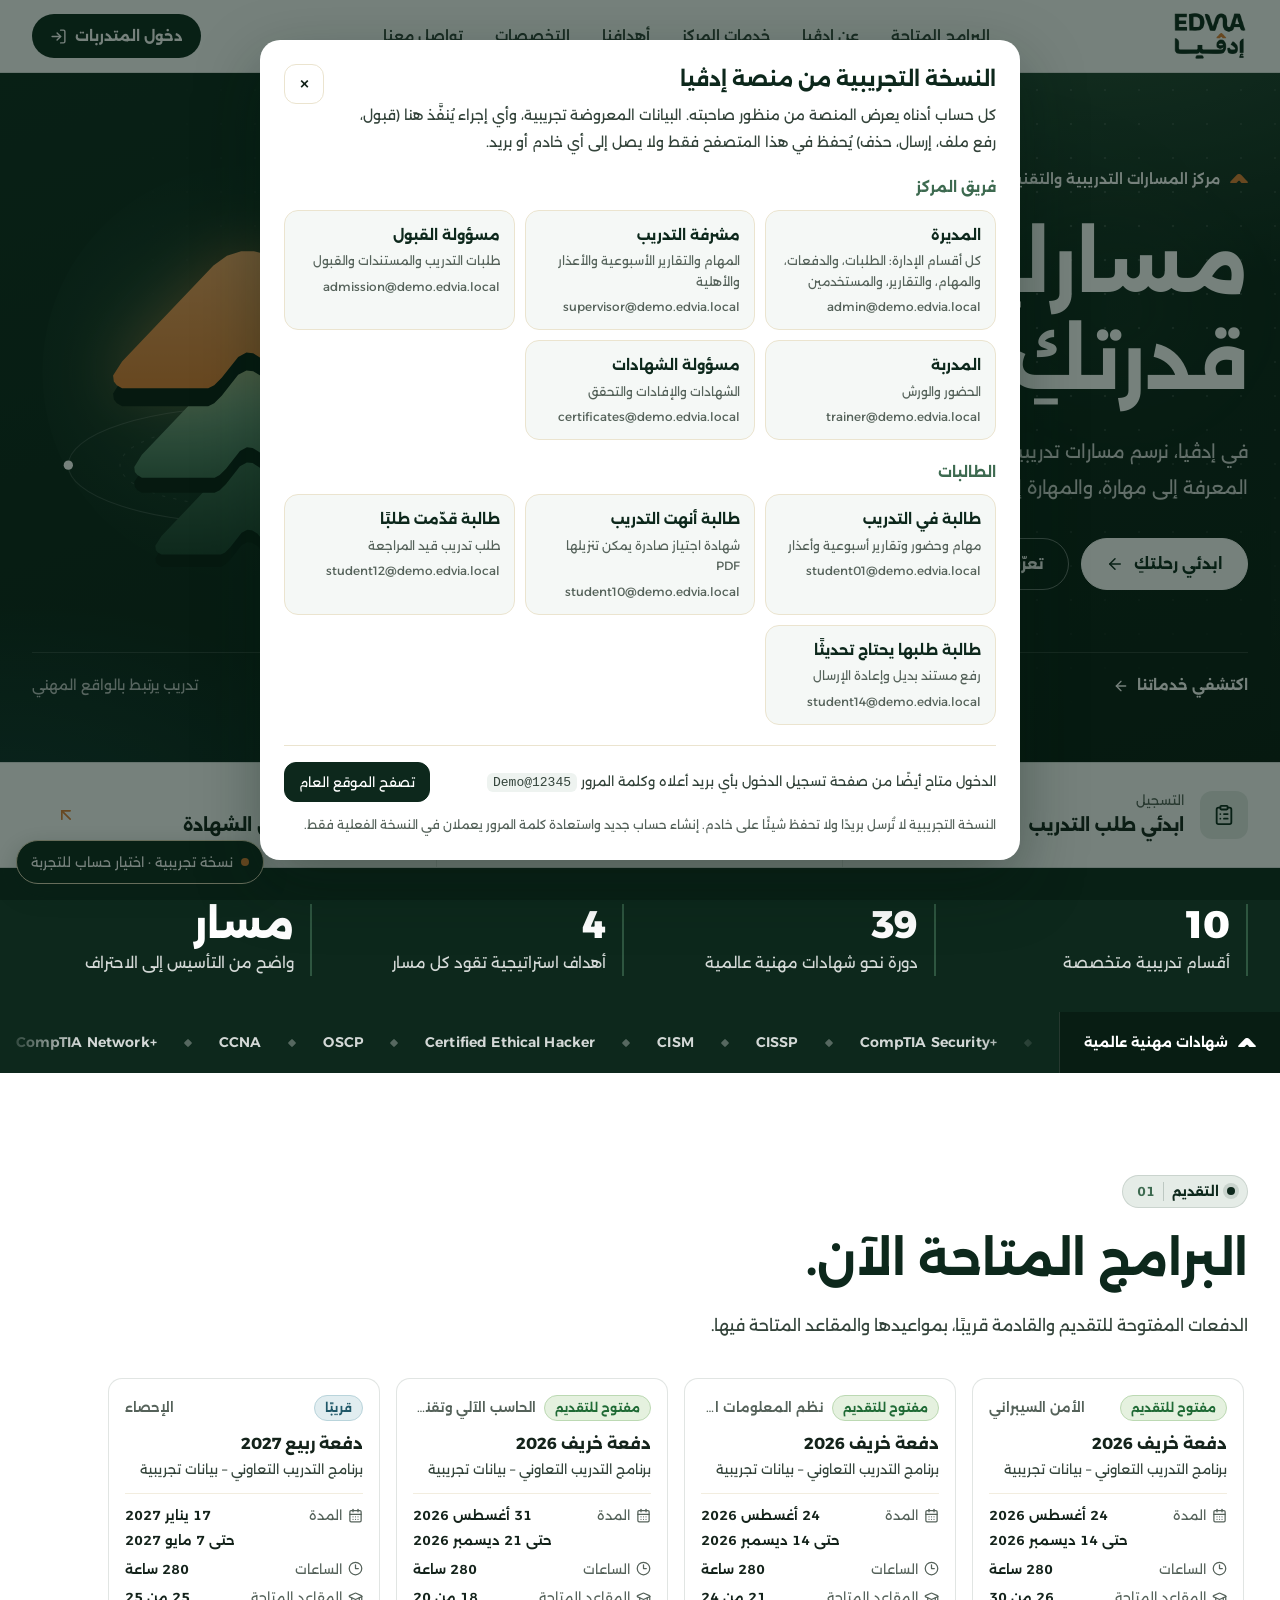
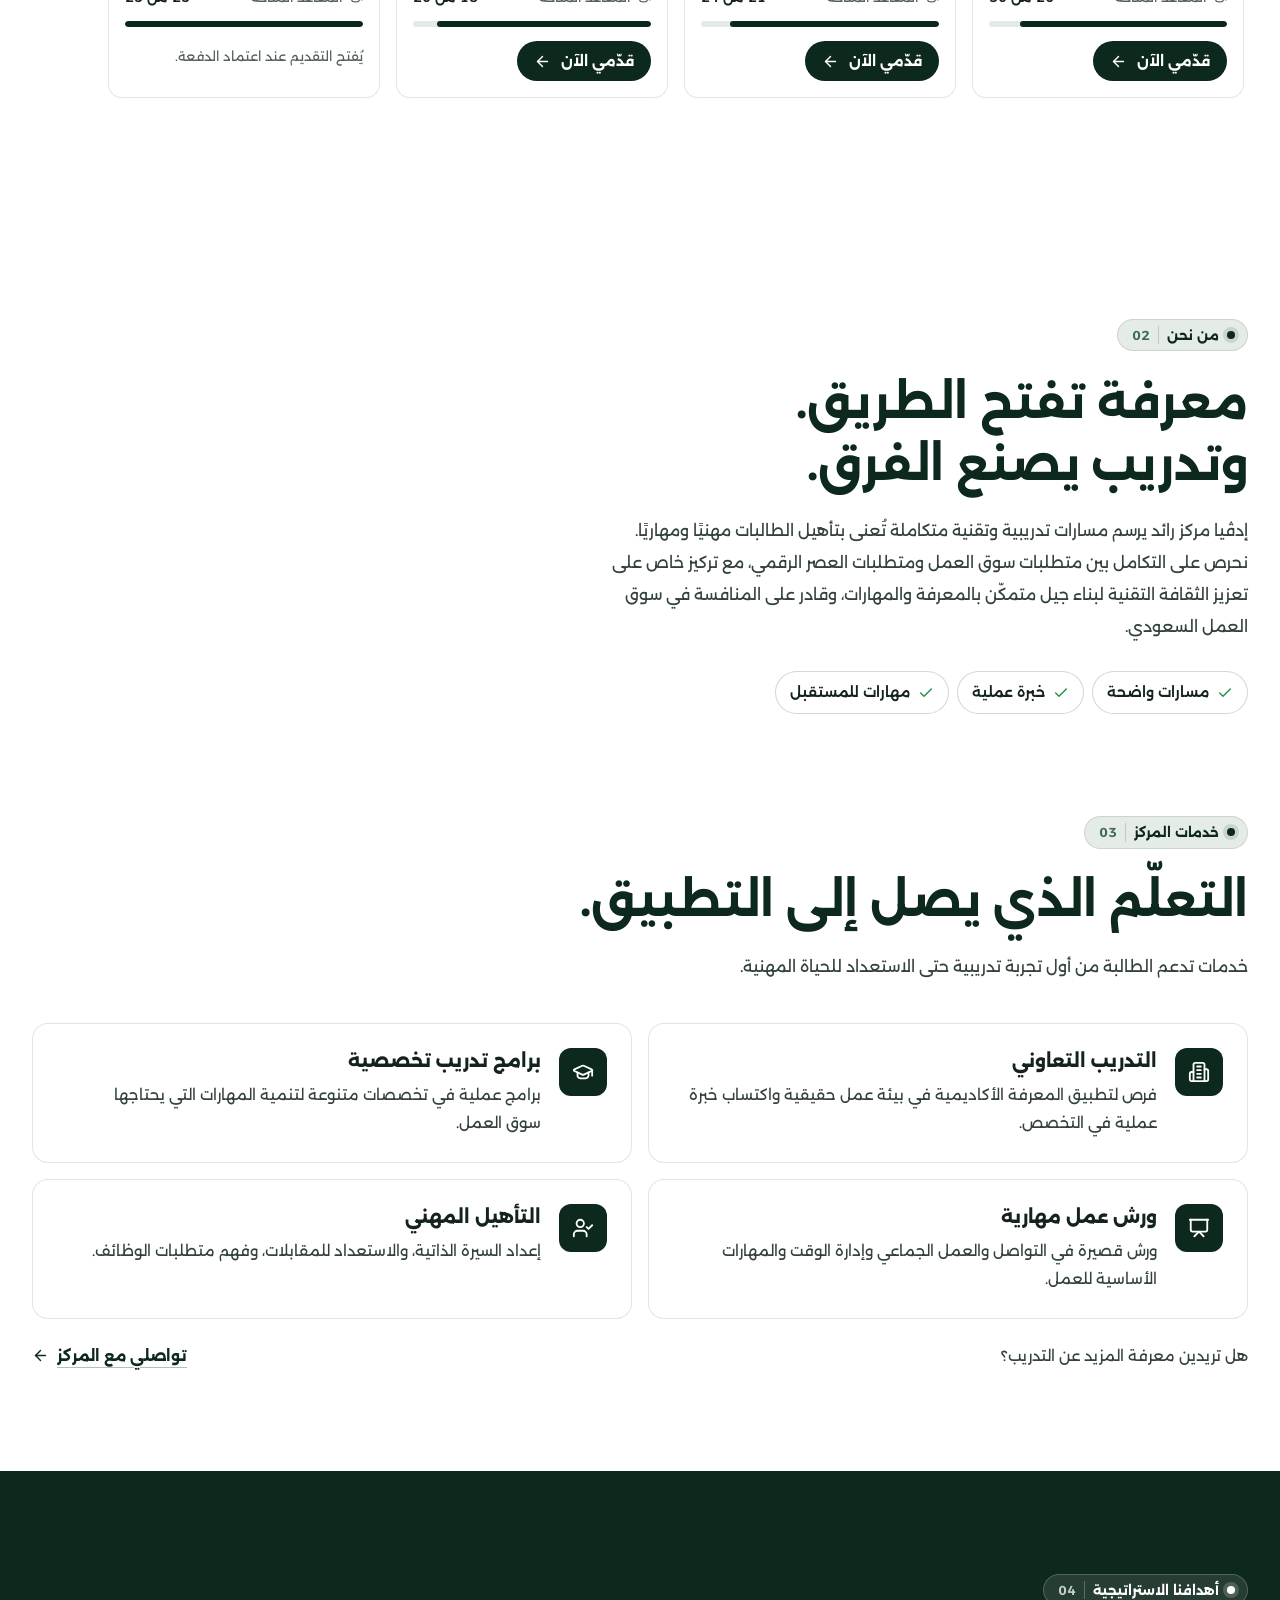
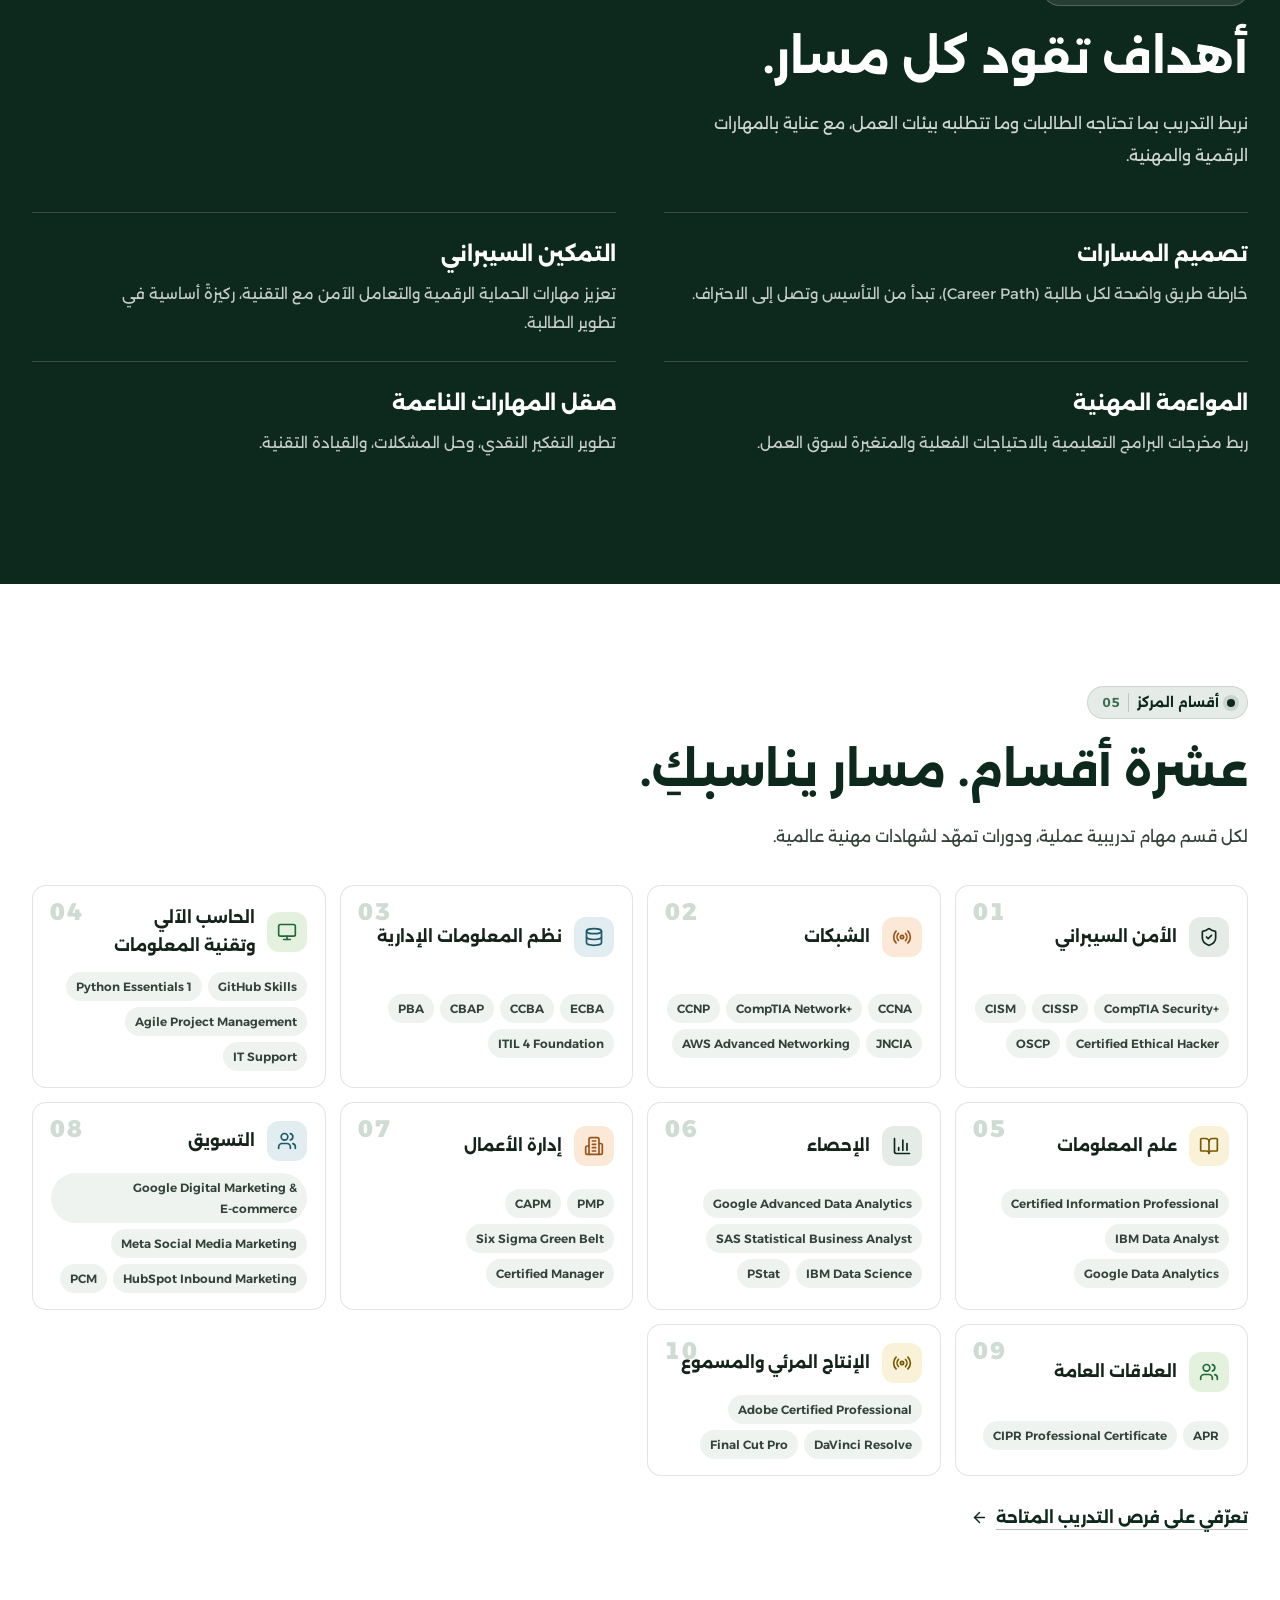
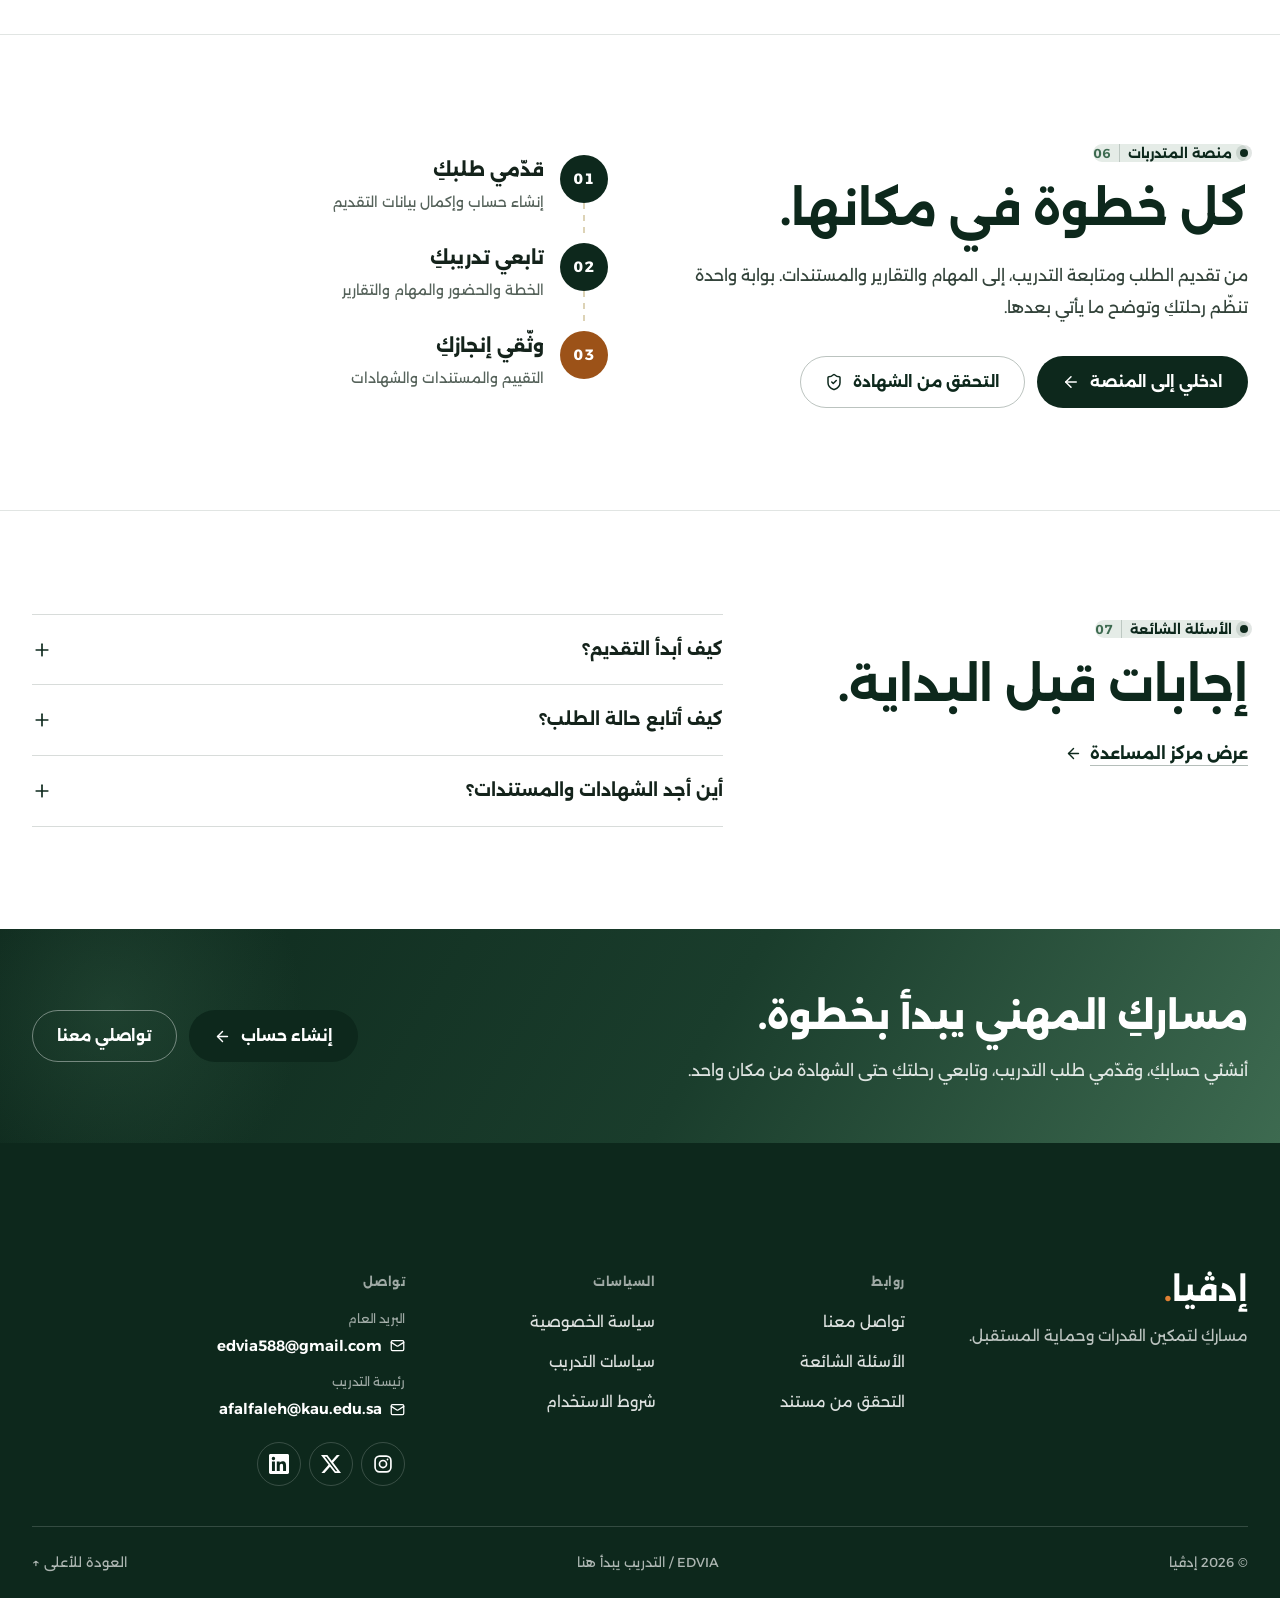
<file: docs/index.html>
<!doctype html>
<html lang="ar" dir="rtl">
<head>
<meta charset="utf-8">
<meta name="viewport" content="width=device-width, initial-scale=1">
<meta name="robots" content="noindex, nofollow">
<meta name="theme-color" content="#0d281c">
<title>إدڤيا | نسخة العرض التجريبية</title>
<meta name="description" content="نسخة عرض تجريبية من منصة إدڤيا لإدارة التدريب التعاوني، تعمل ببيانات تجريبية داخل المتصفح.">
<link rel="icon" href="icon.svg" type="image/svg+xml">
<link rel="preconnect" href="https://fonts.googleapis.com">
<link rel="preconnect" href="https://fonts.gstatic.com" crossorigin>
<link rel="stylesheet" href="https://fonts.googleapis.com/css2?family=Alexandria:wght@100..900&display=swap">
<link rel="stylesheet" href="app.css">
<style>
  :root { --font-kau-alexandria: "Alexandria"; }
  .demo-boot { min-height: 100vh; display: flex; align-items: center; justify-content: center; padding: 24px; text-align: center; line-height: 1.9; font-family: "Alexandria", "Segoe UI", Tahoma, sans-serif; color: #0d281c; background: #f5f8f6; }
  #root:not(:empty) + .demo-boot, .demo-boot[hidden] { display: none; }
</style>
</head>
<body>
<div id="root"></div>
<div class="demo-boot" id="demo-boot">جارٍ تحميل النسخة التجريبية...</div>
<div id="demo-root"></div>
<noscript><p style="padding:24px;font-family:sans-serif">تحتاج النسخة التجريبية إلى تفعيل JavaScript في المتصفح.</p></noscript>
<script>
  if (location.protocol === "file:") {
    document.getElementById("demo-boot").textContent =
      "تعمل النسخة التجريبية من رابطها بعد رفعها (GitHub Pages أو Netlify)، ولا يسمح المتصفح بتشغيلها من ملف على الجهاز مباشرة.";
  }
  new MutationObserver(function (records, observer) {
    if (document.getElementById("root").childNodes.length) {
      document.getElementById("demo-boot").hidden = true;
      observer.disconnect();
    }
  }).observe(document.getElementById("root"), { childList: true });
</script>
<script src="app.js" defer></script>
</body>
</html>
</file>
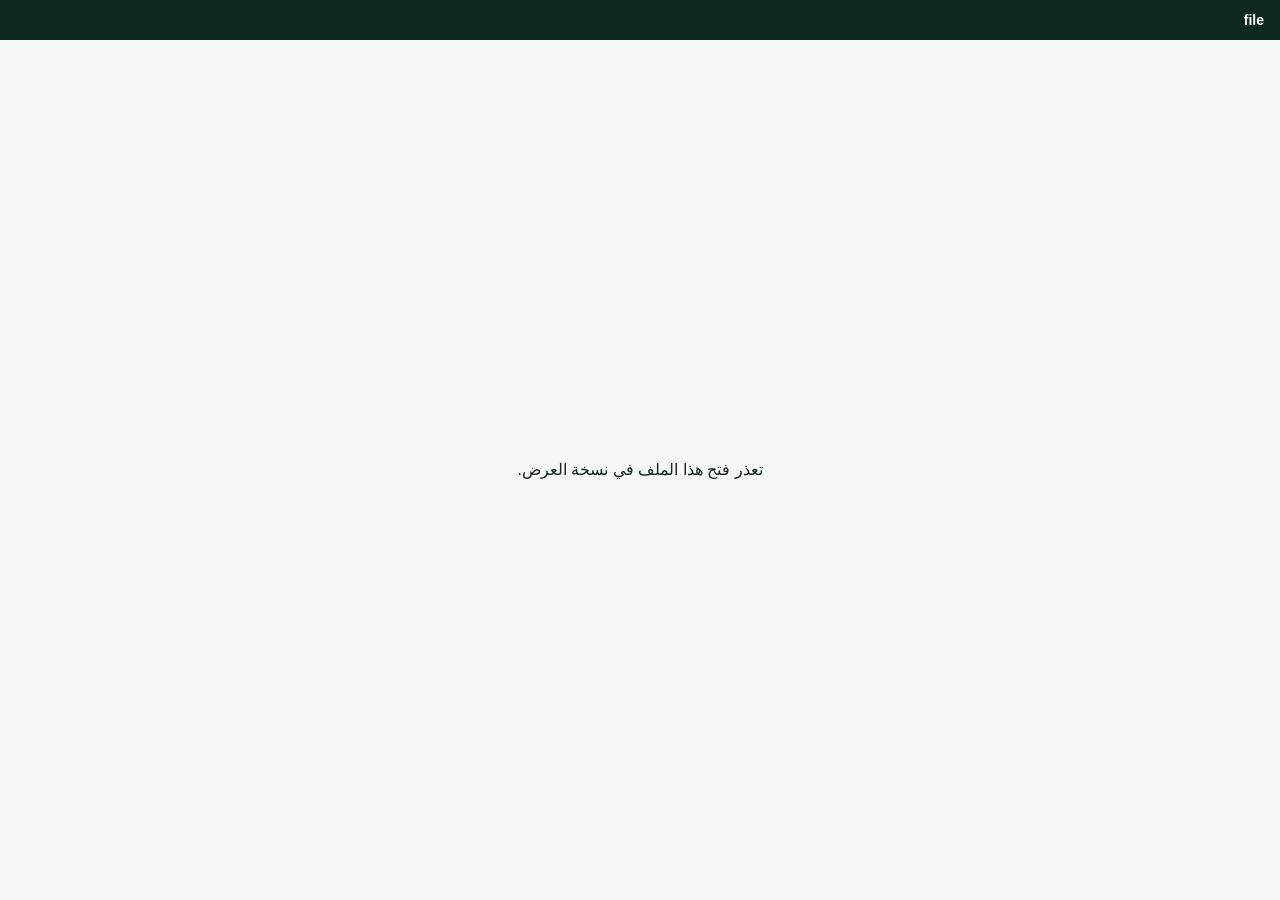
<file: docs/file.html>
<!doctype html>
<html lang="ar" dir="rtl">
<head>
<meta charset="utf-8">
<meta name="viewport" content="width=device-width, initial-scale=1">
<meta name="robots" content="noindex, nofollow">
<title>إدڤيا | ملف من نسخة العرض</title>
<link rel="icon" href="icon.svg" type="image/svg+xml">
<style>
  :root { color-scheme: light; }
  * { box-sizing: border-box; }
  body { margin: 0; min-height: 100vh; display: flex; flex-direction: column; font-family: "Alexandria", "Segoe UI", Tahoma, sans-serif; background: #f5f8f6; color: #14231b; }
  header { display: flex; align-items: center; justify-content: space-between; gap: 12px; padding: 12px 16px; background: #0d281c; color: #fff; }
  header span { font-size: 14px; font-weight: 700; overflow: hidden; text-overflow: ellipsis; white-space: nowrap; }
  header a { flex: none; color: #0d281c; background: #fff; border-radius: 10px; padding: 8px 14px; font-size: 13px; font-weight: 700; text-decoration: none; }
  header a:focus-visible { outline: 3px solid #df8034; outline-offset: 2px; }
  main { flex: 1; display: flex; }
  iframe, img { flex: 1; width: 100%; border: 0; background: #fff; }
  img { object-fit: contain; }
  p { margin: auto; max-width: 520px; padding: 24px; line-height: 1.9; text-align: center; }
</style>
</head>
<body>
<header><span id="name">ملف من نسخة العرض</span><a id="download" href="#" hidden>تنزيل الملف</a></header>
<main id="view"><p id="message">جارٍ فتح الملف...</p></main>
<script>
  (async function () {
    var params = new URLSearchParams(location.hash.slice(1));
    var name = params.get("name") || "file";
    var message = document.getElementById("message");
    var download = document.getElementById("download");
    document.getElementById("name").textContent = name;
    document.title = "إدڤيا | " + name;
    var blob = null;
    try {
      if (params.get("blob")) {
        var source = params.get("blob");
        if (source.indexOf("blob:" + location.origin + "/") !== 0) throw new Error("not a demo upload");
        blob = await (await fetch(source)).blob();
      } else if (params.get("path")) {
        var index = await (await fetch("data/files.json")).json();
        var item = index[params.get("path")];
        if (!item) throw new Error("not in the demo");
        var pack = await (await fetch("files.bin")).arrayBuffer();
        blob = new Blob([pack.slice(item.offset, item.offset + item.length)], { type: item.type });
      }
    } catch (error) {
      blob = null;
    }
    if (!blob) {
      message.textContent = params.get("blob")
        ? "الملفات المرفوعة في نسخة العرض تبقى متاحة داخل الصفحة التي رُفعت فيها فقط، ما دامت مفتوحة."
        : "تعذر فتح هذا الملف في نسخة العرض.";
      return;
    }
    var url = URL.createObjectURL(blob);
    download.href = url;
    download.download = name;
    download.hidden = false;
    var view = document.getElementById("view");
    if (/^application\/pdf/.test(blob.type)) {
      var frame = document.createElement("iframe");
      frame.src = url;
      frame.title = name;
      view.replaceChildren(frame);
    } else if (/^image\//.test(blob.type)) {
      var image = document.createElement("img");
      image.src = url;
      image.alt = name;
      view.replaceChildren(image);
    } else {
      message.textContent = "تم تجهيز الملف للتنزيل.";
      download.click();
    }
  })();
</script>
</body>
</html>
</file>
